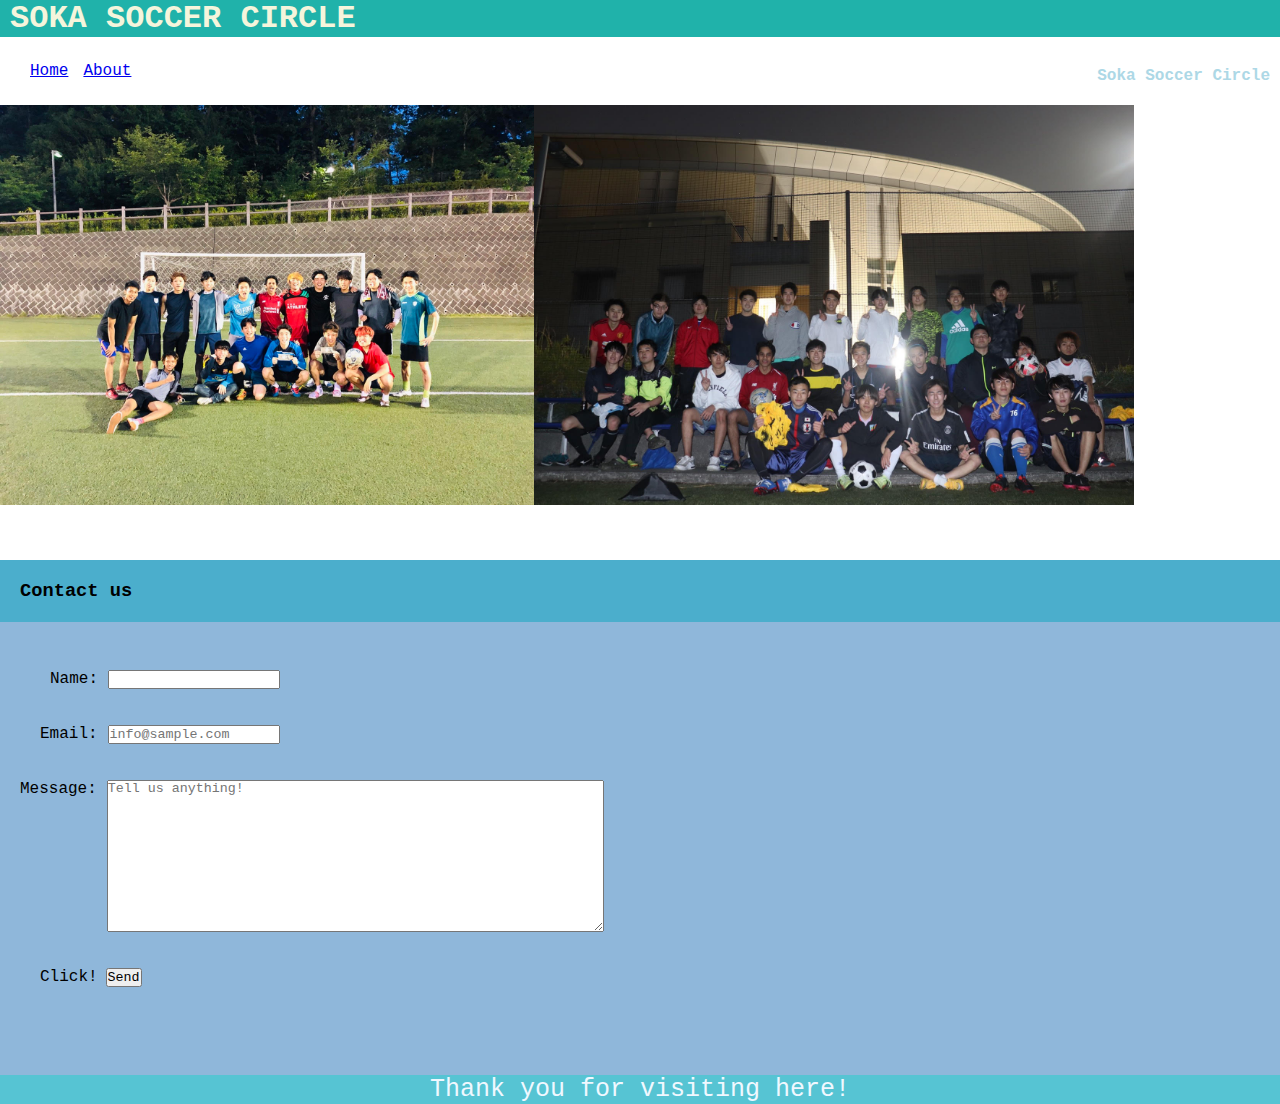
<file: index.html>
<!DOCTYPE html>
<html lang="en">
<head>
    <meta charset="UTF-8">
    <meta name="viewport" content="width=device-width, initial-scale=1">
    <title>Soccer Circle</title>
    <link rel="stylesheet" href="style.css">
</head>
<body>
    <header class="header">
        <h1>SOKA SOCCER CIRCLE</h1>
    </header>

    <div class="container">
        <div class="nav">
            <div class="nav-item">
                <a class="nav-link" href="index.html">Home</a>
                <a class="nav-link" href="about.html">About</a>
            </div>
            <div class="nav-right">
                <p>Soka Soccer Circle</p>
            </div>
        </div>

        <div class="main">
            <div class="img-text1">
                <img class ="img1" src="/images/team.jpg" width="100%" height="400px" alt="">
                <p class="text1">
                    <br>S********t !!</br>
                    <br>This is when we held a competition which turned out awesome!</br>
                    <br>We are planning an event like this, so you'll be there next time!</br>
                </p>
            </div>   
            <div class="img-text2">
                <img class="img2" src="/images/team2.jpg" width="100%" height="400px" alt="">
                <p class="text2">
                    <br>Ohhhh, the pandemic is f**king killing us.</br>
                    <br>However, we can power through this if we bond together.</br>
                    <br>Let's enjoy life mate!</br>
                </p>
            </div>             
        </div>

        <div class="bottom">
            <div class="bottomtitle">
                <h3>Contact us</h3>
            </div>

            <div class="bottommain">
                <form class="form">
                    <label>
                    <br>
                    <div class="name">
                        <p class="na">Name:</p>
                        <input id="name" type="text" name="name" required>
                    </div> 
                    </br>   
                    <br>
                    <div class="email">
                        <p class="em">Email:</p>
                        <input id="email" type="mail" name="email" placeholder="info@sample.com" required>
                    </div>
                    </br>
                    <br>
                    <div class="message">
                        <p class="me">Message:</p>
                        <textarea class="message" name="message" rows="10" cols="60" minlength="10" placeholder="Tell us anything!" required></textarea>
                    </div>
                    </form>
                    </br>
                    <br>
                    <div class="send">
                        <p class="send-click">Click!</p>
                        <input type="submit" value="Send">

                    </div>
                    </br>
                    </label>

                </form>

                
            </div>

            <div class="bottombar">
                <p>Thank you for visiting here!</p>
            </div>

        </div>
    </div>
    <script src="script.js"></script>
</body>
</html>
</file>
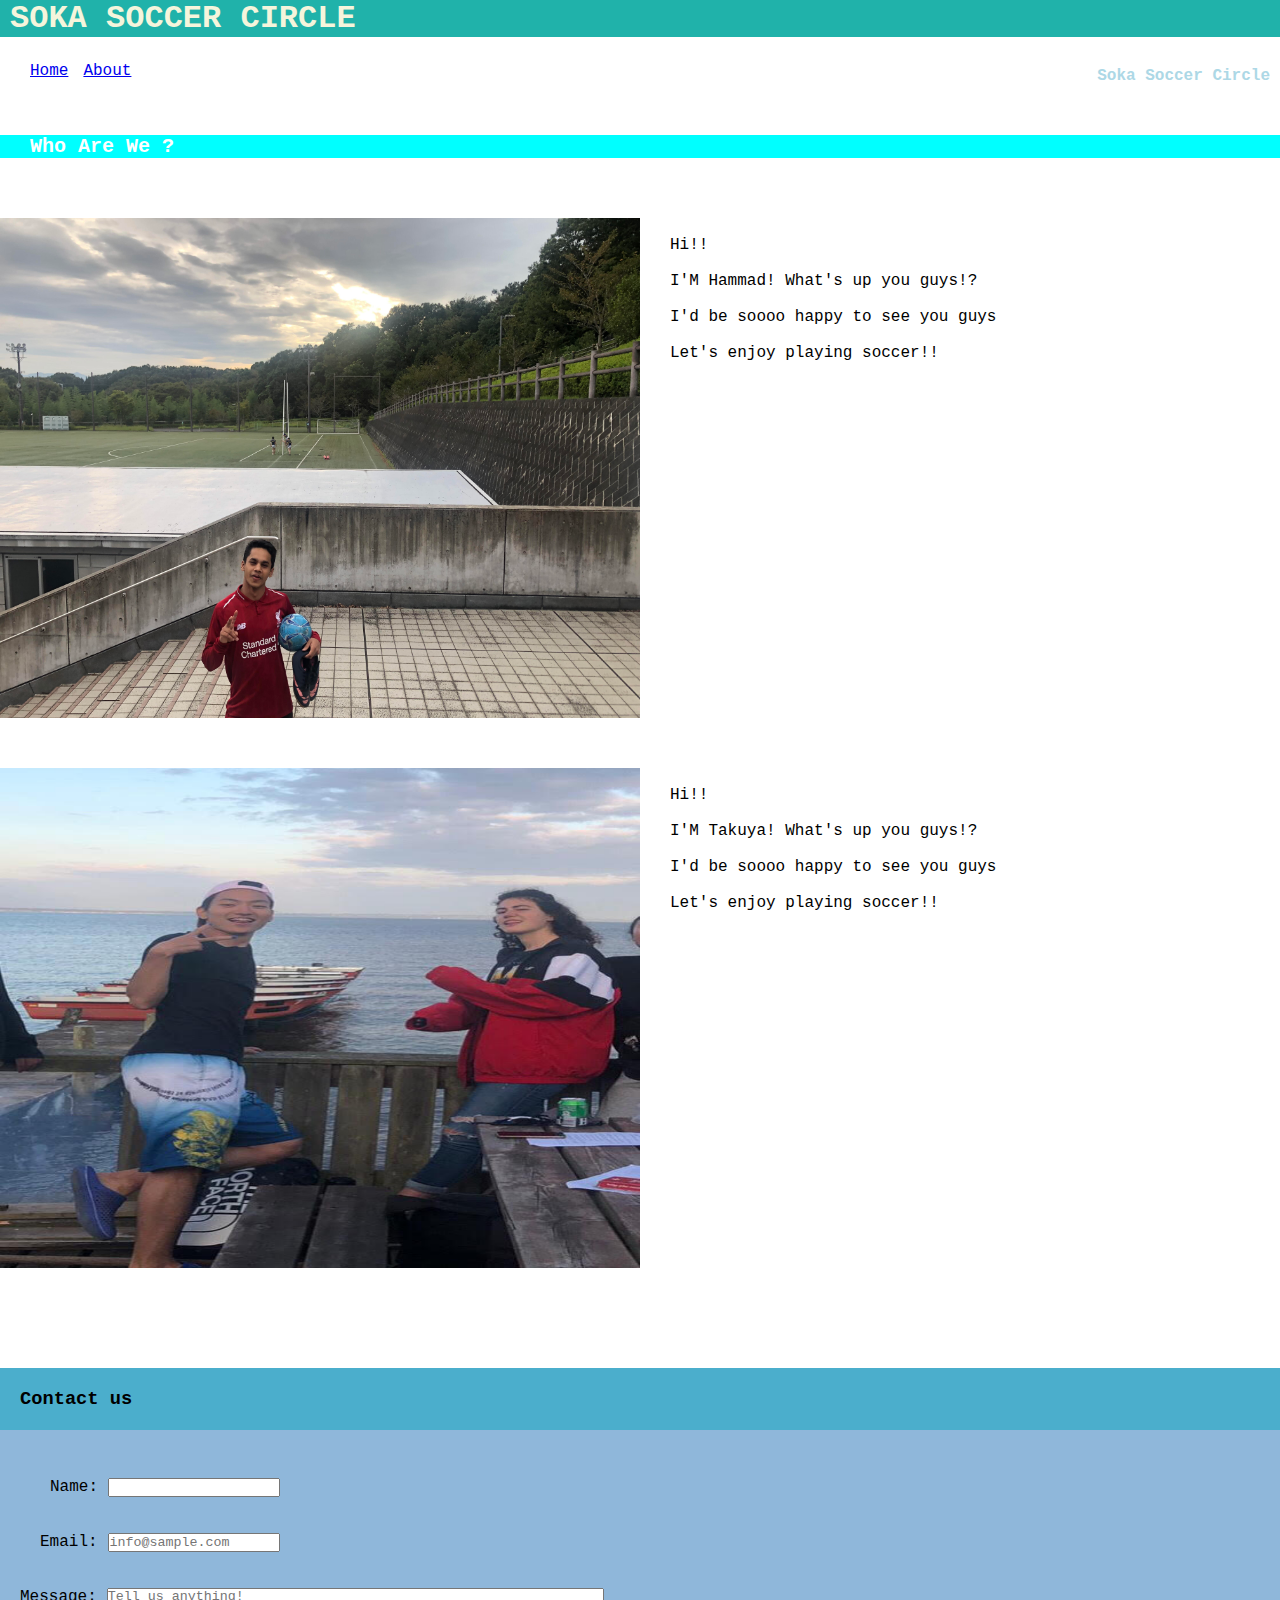
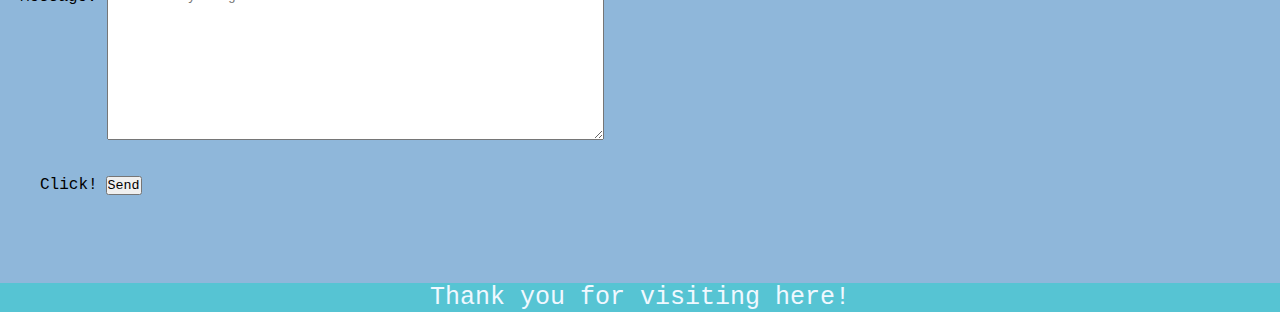
<file: about.html>
<!DOCTYPE html>
<html lang="en">
<head>
    <meta charset="UTF-8">
    <title>Soccer Circle</title>
    <link rel="stylesheet" href="style.css">
</head>
<body>
    <header class="header">
        <h1>SOKA SOCCER CIRCLE</h1>
    </header>

    <div class="container">
        <div class="nav">
            <div class="nav-item">
                <a class="nav-link" href="index.html">Home</a>
                <a class="nav-link" href="about.html">About</a>
            </div>
            <div class="nav-right">
                <p>Soka Soccer Circle</p>
            </div>
        </div>

        <div class="navbar">
            <P class="whoisus">
                Who Are We ?
            </P>
        </div>

        <div class="main-about">
            <div class="hammad">
                <img class="img3" src="/images/hammad.jpg" width="50%" height="500px" alt="">
                <p>
                    <br>Hi!!</br>
                    <br>I'M Hammad! What's up you guys!?</br>
                    <br>I'd be soooo happy to see you guys</br>
                    <br>Let's enjoy playing soccer!!</br>
                </p>
            </div>

            <div class="takuya">
                <img class="img4" src="/images/takuya.jpg" width="50%" height="500px" alt="">
                <p>
                    <br>Hi!!</br>
                    <br>I'M Takuya! What's up you guys!?</br>
                    <br>I'd be soooo happy to see you guys</br>
                    <br>Let's enjoy playing soccer!!</br>
                </p>
            </div>
        </div>

        <div class="bottom">
            <div class="bottomtitle">
                <h3>Contact us</h3>
            </div>

            <div class="bottommain">
                <form class="form">
                    <label>
                    <br>
                    <div class="name">
                        <p class="na">Name:</p>
                        <input id="name" type="text" name="name" required>
                    </div> 
                    </br>   
                    <br>
                    <div class="email">
                        <p class="em">Email:</p>
                        <input id="email" type="mail" name="email" placeholder="info@sample.com" required>
                    </div>
                    </br>
                    <br>
                    <div class="message">
                        <p class="me">Message:</p>
                        <textarea class="message" name="message" rows="10" cols="60" minlength="10" placeholder="Tell us anything!" required></textarea>
                    </div>
                    </form>
                    </br>
                    <br>
                    <div class="send">
                        <p class="send-click">Click!</p>
                        <input type="submit" value="Send">

                    </div>
                    </br>
                    </label>

                </form>

                
            </div>

            <div class="bottombar">
                <p>Thank you for visiting here!</p>
            </div>

        </div>
    </div>
    <script src="script.js"></script>
</body>
</html>
</file>
<file: style.css>
* {
    font-family: 'Courier New', Courier, monospace;
    margin: 0;
    padding: 0;
}

.header {
    background: lightseagreen;
    color: beige;
    padding-left: 10px;
}

.container {
    display: grid;
    grid-template-columns: 1fr;
}

.nav {
    display: flex;
    justify-content: space-between;
}

.nav-item{
    display: flex;
    padding: 20px 20px;
}

.nav-item a {
    padding: 5px;
    margin-left: 5px;
}

.nav-item a:hover {
    opacity: .5;
}

.nav-right {
    font-weight: bold;
    padding-top: 30px;
    padding-right: 10px;
    color: lightblue;
}

/* images and texts */

.navbar {
    margin: 30px 0;
    background-color: aqua;
}

.whoisus {
    font-size: 20px;
    padding-left: 30px;
    color: white;
    font-weight: bold;
}

.main {
    display: flex;
}

.img1:hover,.img2:hover {
    transition: .5s;
    opacity: .3;
}

.img-text1:hover .text1,.img-text2:hover .text2 {
    display: block;
}


.text1 {
    font-size: 15px;
    font-weight: bold;
    position: absolute;
    top: 300px;
    left: 20px;
    color: black;
    display: none;
}

.text2{
    font-size: 15px;
    font-weight: bold;
    position: absolute;
    top: 300px;
    right: 20px;
    color: black;
    display: none;
}

/* about us  */
.hammad {
    margin: 30px 0 50px 0;
    display: flex;
}

.img3,.img4 {
    margin-right: 30px;
}

.img3:hover,.img4:hover {
    opacity: .9;
}

.takuya {
    margin: 30px 0 50px 0;
    display: flex;
}

/* contact us */
.bottom {
    margin-top: 50px;
    background-color: rgb(143, 183, 218);
}

.bottomtitle {
    padding: 20px;
    background-color: rgb(75, 174, 204);
}

.bottommain {
    padding-top: 30px;
}

.form {
    padding-left: 20px;
}

.name {
    display: flex;
    padding-left: 30px;
}

.email {
    display: flex;
    padding-left: 20px;
}
.message {
    display: flex;
}

.send {
    display: flex;
    padding-left: 20px;
}

.send-click {
    padding-right: 8px;
}

.na {
    padding-right: 10px;
}

.em {
    padding-right: 10px;
}
.me {
    padding-right: 10px;
}

.name:hover,.email:hover,.message:hover {
    opacity: .8;
}


/* bottombar */
.bottombar {
    font-size: 25px;
    margin-top: 70px;
    background-color: rgb(86, 196, 211);
    color: aliceblue;
    text-align: center;
}
</file>
